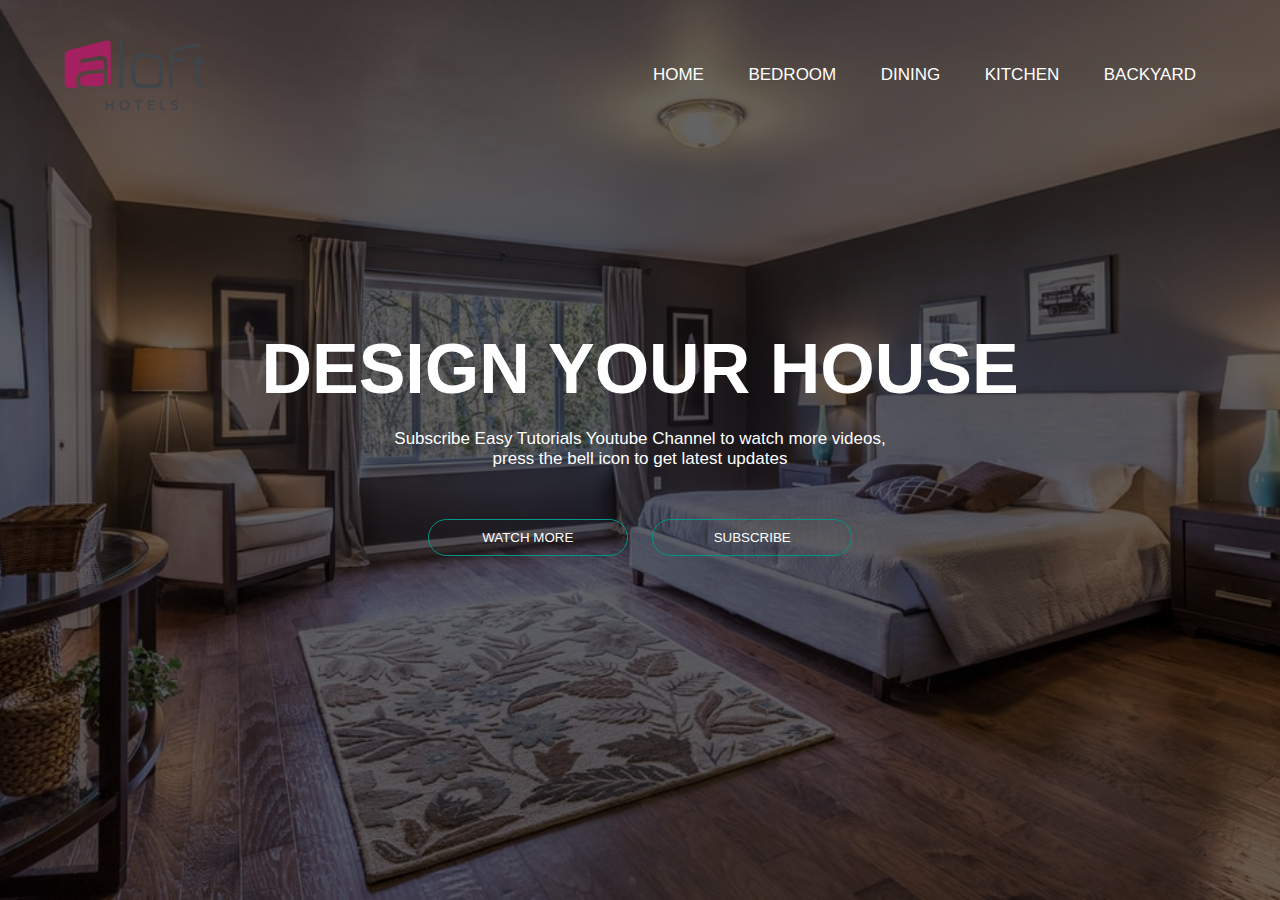
<file: index.html>
<!DOCTYPE html>
<html lang="en">
<head>
    <meta charset="UTF-8">
    <meta http-equiv="X-UA-Compatible" content="IE=edge">
    <meta name="viewport" content="width=device-width, initial-scale=1.0">
    <title>Document</title>
    <link rel="stylesheet" href="style2.css">
</head>
<body>
    
<div class="header">
    <nav>
        <img src="logo.png.png" class="logo">
        <ul>
            <li><a href="#">HOME</a></li>
            <li><a href="#">BEDROOM</a></li>
            <li><a href="#">DINING</a></li>
            <li><a href="#">KITCHEN</a></li>
            <li><a href="#">BACKYARD</a></li>
        </ul>
    </nav>

<div class="content">
    <h1>DESIGN YOUR HOUSE</h1>
    <p>Subscribe Easy Tutorials Youtube Channel to watch more videos,<br> press the bell icon to get latest updates</p>
    <div>
    <button type="button">WATCH MORE</button>
    <button type="button">SUBSCRIBE</button>
    </div>
</div>
</div>


</body>
</html>
</file>
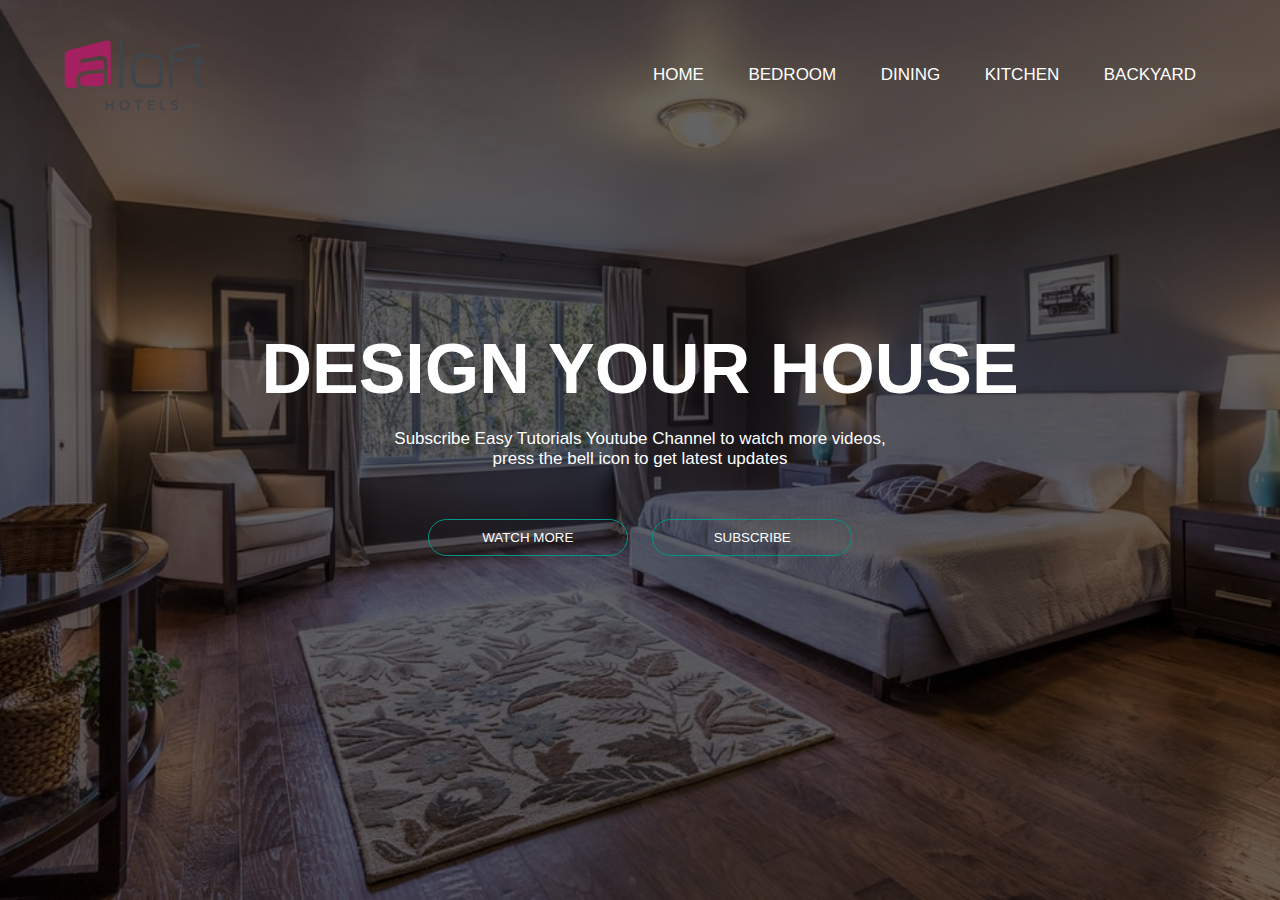
<file: index2.html>
<!DOCTYPE html>
<html lang="en">
<head>
    <meta charset="UTF-8">
    <meta http-equiv="X-UA-Compatible" content="IE=edge">
    <meta name="viewport" content="width=device-width, initial-scale=1.0">
    <title>Document</title>
    <link rel="stylesheet" href="style2.css">
</head>
<body>
    
<div class="header">
    <nav>
        <img src="logo.png.png" class="logo">
        <ul>
            <li><a href="#">HOME</a></li>
            <li><a href="#">BEDROOM</a></li>
            <li><a href="#">DINING</a></li>
            <li><a href="#">KITCHEN</a></li>
            <li><a href="#">BACKYARD</a></li>
        </ul>
    </nav>

<div class="content">
    <h1>DESIGN YOUR HOUSE</h1>
    <p>Subscribe Easy Tutorials Youtube Channel to watch more videos,<br> press the bell icon to get latest updates</p>
    <div>
    <button type="button">WATCH MORE</button>
    <button type="button">SUBSCRIBE</button>
    </div>
</div>
</div>


</body>
</html>
</file>
<file: style2.css>
*{
    padding: 0;
    margin: 0;
    box-sizing: border-box;
    font-family: 'poppins', sans-serif;
}
.header{
    width: 100%;
    height: 100vh;
    background-image: url(background.jpg);
    background-position: center;
    background-size: cover;
    background-color: rgba(0,0,0,0.6);
    background-blend-mode: multiply;
}
.logo{
    width: 150px;
    cursor: pointer;
}
nav{
    display: flex;
    align-items: center;
    padding: 3% 5%;
    position: relative;
    justify-content: space-between;
}
nav ul li{
    display: inline-block;
    margin: 20px;
}
nav ul li a{
    text-decoration: none;
    color: white;
    font-size: 17px;
}
.content{
    position: relative;
    text-align: center;
    top: 20%;
    color: white;
    
}
.content h1{
    font-size: 70px;
    margin-bottom: 20px;
}
.content p{
font-size: 17px;
}
.content button{
    margin-top: 150%;
    padding: 10px 30px;
    width: 200px;
    margin: 20px 10px;
    background-color: transparent;
    color: white;
    border: 1px solid #009688;
    border-radius: 20px;
}
.content div{
    margin-top: 30px;
}
</file>
